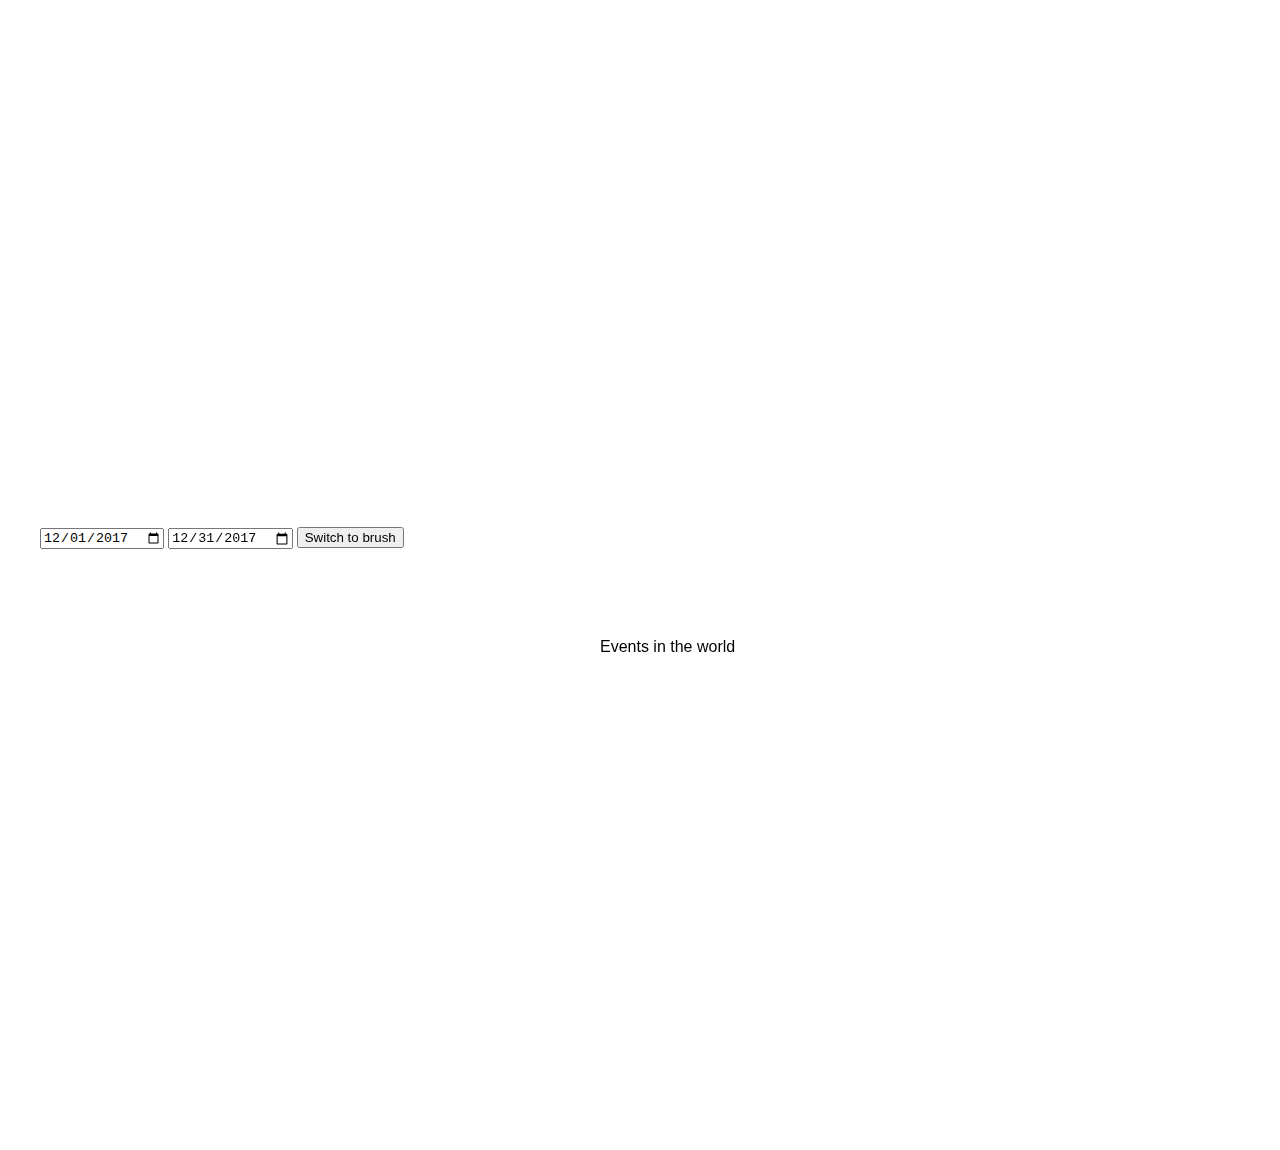
<file: index.html>
<!DOCTYPE html>
<html lang="en">
<head>
    <meta charset="UTF-8">
    <title>Kikoo</title>
    <link href="style.css" rel="stylesheet">
</head>

<body>
<table>
    <tr>
        <td>
            <div id="area1" class="area1"></div>
        </td>
        <td>
            <div id="legend">
            </div>
        </td>
    </tr>
    <tr>
        <td>
            <div id="area2" class="area2">
                <!--<select id="monthSelect">-->
                    <!--<option value="01" selected>January</option>-->
                    <!--<option value="02">February</option>-->
                    <!--<option value="03">March</option>-->
                    <!--<option value="04">April</option>-->
                    <!--<option value="05">May</option>-->
                    <!--<option value="06">June</option>-->
                    <!--<option value="07">July</option>-->
                    <!--<option value="08">August</option>-->
                    <!--<option value="09">September</option>-->
                    <!--<option value="10">October</option>-->
                    <!--<option value="11">November</option>-->
                    <!--<option value="12">December</option>-->
                <!--</select>-->

                <input id="start" type="date" value="2017-12-01">
                <input id="end" type="date" value="2017-12-31">
                <button id="mode">Switch to brush</button>
            </div>
        </td>
    </tr>
</table>

<div id="allCount">
    <div id="count">
        <span id="countNb"></span><br>
        Events in the world
    </div>
</div>

<div id="hierarchicalEdgeBundling"></div>



<script src="//d3js.org/d3.v4.js"></script>
<script src="regionCode.js"></script>
<script src="regionCodeInvert.js"></script>
<script src="script.js"></script>
</body>

</html>
</file>
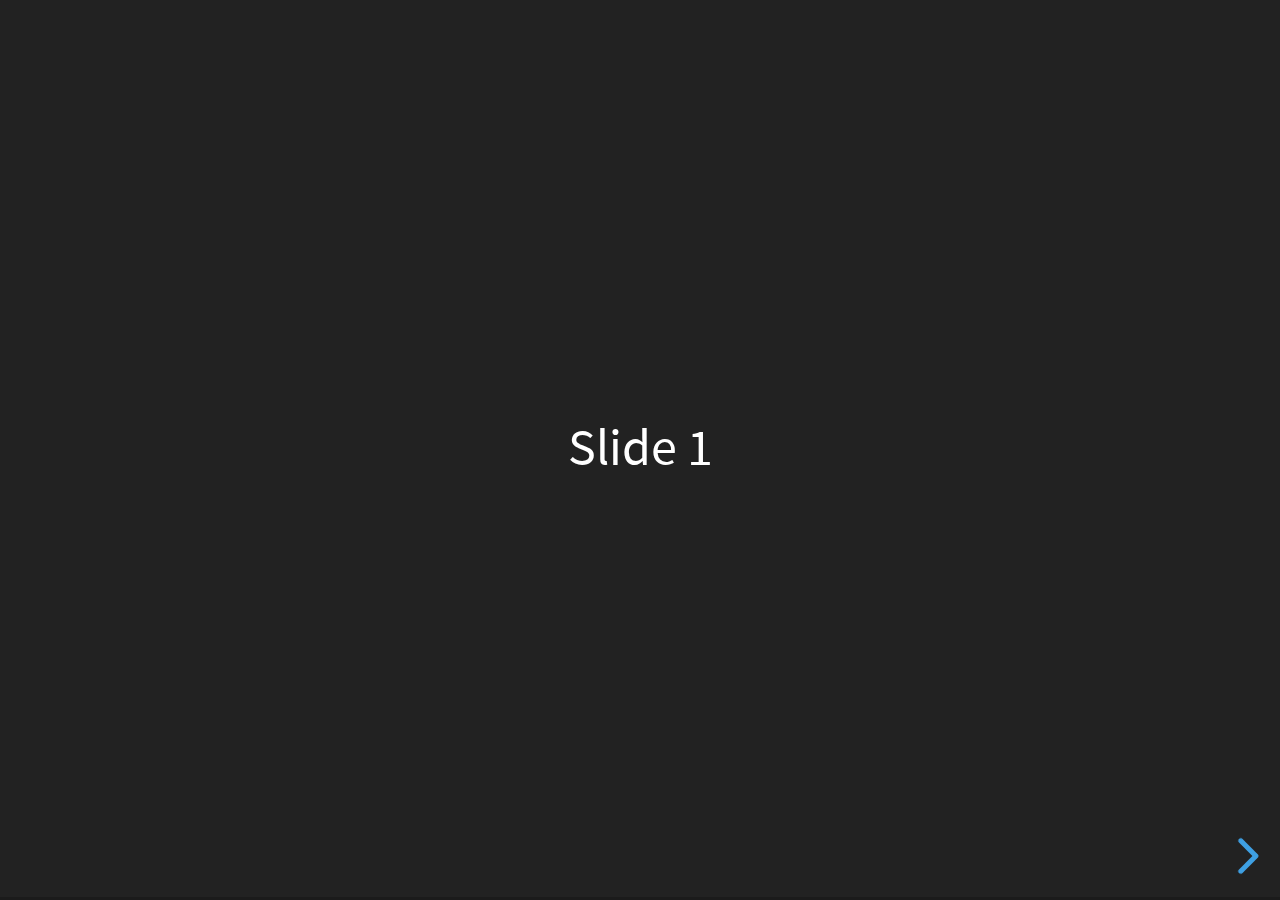
<file: reveal.js/index.html>
<!doctype html>
<html>
	<head>
		<meta charset="utf-8">
		<meta name="viewport" content="width=device-width, initial-scale=1.0, maximum-scale=1.0, user-scalable=no">

		<title>reveal.js</title>

		<link rel="stylesheet" href="css/reveal.css">
		<link rel="stylesheet" href="css/theme/black.css">

		<!-- Theme used for syntax highlighting of code -->
		<link rel="stylesheet" href="lib/css/zenburn.css">

		<!-- Printing and PDF exports -->
		<script>
			var link = document.createElement( 'link' );
			link.rel = 'stylesheet';
			link.type = 'text/css';
			link.href = window.location.search.match( /print-pdf/gi ) ? 'css/print/pdf.css' : 'css/print/paper.css';
			document.getElementsByTagName( 'head' )[0].appendChild( link );
		</script>
	</head>
	<body>
		<div class="reveal">
			<div class="slides">
				<section>Slide 1</section>
				<section>Slide 2</section>
			</div>
		</div>

		<script src="lib/js/head.min.js"></script>
		<script src="js/reveal.js"></script>

		<script>
			// More info about config & dependencies:
			// - https://github.com/hakimel/reveal.js#configuration
			// - https://github.com/hakimel/reveal.js#dependencies
			Reveal.initialize({
				dependencies: [
					{ src: 'plugin/markdown/marked.js' },
					{ src: 'plugin/markdown/markdown.js' },
					{ src: 'plugin/notes/notes.js', async: true },
					{ src: 'plugin/highlight/highlight.js', async: true, callback: function() { hljs.initHighlightingOnLoad(); } }
				]
			});
		</script>
	</body>
</html>
</file>
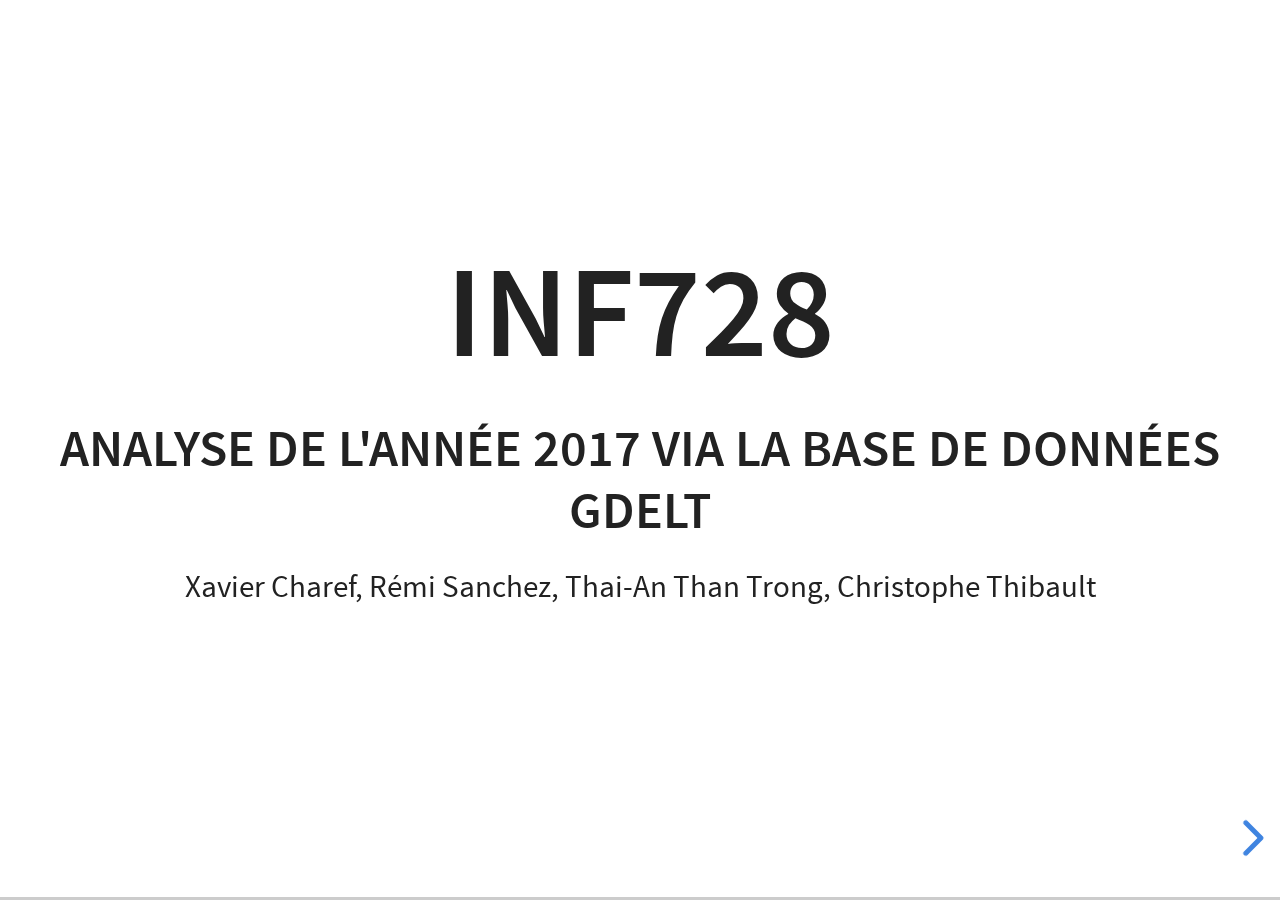
<file: reveal.js/demo.html>
<!doctype html>
<html lang="en">

<head>
    <meta charset="utf-8">

    <title>reveal.js – The HTML Presentation Framework</title>

    <meta name="description" content="A framework for easily creating beautiful presentations using HTML">
    <meta name="author" content="Hakim El Hattab">

    <meta name="apple-mobile-web-app-capable" content="yes">
    <meta name="apple-mobile-web-app-status-bar-style" content="black-translucent">

    <meta name="viewport" content="width=device-width, initial-scale=1.0, maximum-scale=1.0, user-scalable=no">

    <link rel="stylesheet" href="css/reveal.css">
    <link rel="stylesheet" href="css/theme/white.css" id="theme">

    <!-- Theme used for syntax highlighting of code -->
    <link rel="stylesheet" href="lib/css/zenburn.css">

    <link href="style.css" rel="stylesheet">

    <!-- Printing and PDF exports -->
    <script>
        var link = document.createElement('link');
        link.rel = 'stylesheet';
        link.type = 'text/css';
        link.href = window.location.search.match(/print-pdf/gi) ? 'css/print/pdf.css' : 'css/print/paper.css';
        document.getElementsByTagName('head')[0].appendChild(link);
    </script>

    <!--[if lt IE 9]>
    <script src="lib/js/html5shiv.js"></script>
    <![endif]-->
</head>

<body>

<div class="reveal">

    <!-- Any section element inside of this container is displayed as a slide -->
    <div class="slides">
        <section>
            <h1>INF728</h1>
            <h4>Analyse de l'année 2017 via la base de données GDELT</h4>
            <p>
                <small>Xavier Charef, Rémi Sanchez, Thai-An Than Trong, Christophe Thibault</small>
            </p>
        </section>

        <section>
            <h2>But du projet</h2>
            <section>Etude des données Gdelt</section>
            <section>Développement d'une API</section>
            <section><p>Mise en place d'un système de stockage utilisant des technologies NoSQL</p>
            <ul>
                <li>MongoDB</li>
            </ul>
            </section>
        </section>

        <section>
            <h2>Choix de la problématique</h2>
            <section>Etude des aides humanitaires</section>
            <section>Visualisation des demandes, acceptations, refus d'aides humanitaires</section>
        </section>

        <section>
            <h2>Données utilisées de Gdelt</h2>
            <section>
                <h4>Filtrage selon EventCode</h4>
            </section>

            <section>
                <h4>Traitement de la géolocalisation</h4>
                Manipulation de la latitude et de la longitude
                <pre><code data-trim contenteditable class="hljs-attr">
                    loc: {
                          type: "Point",
                          coordinates: [longitude, latitude]
                    }
                </code></pre>
            </section>

            <section><h4>Ordre de grandeur de la base de données : quelques Go</h4></section>

        </section>

        <section>
            <h2>Stack technologique</h2>
            <section>
                <h3>Stockage de données</h3>
                <ul>
                    <li>AWS</li>
                    <li>MongoDB</li>
                    <ul>
                        <li>Données au format JSON</li>
                        <li>Géolocalisation</li>
                        <!--<li>Orienté document</li>-->
                        <li>Requêtes complexes</li>
                    </ul>
                </ul>
            </section>
            <section>
                <h3>Serveur</h3>
                <ul>
                    <li>Python</li>
                    <ul>
                        <li>Twisted</li>
                        <li>Autobahn</li>
                        <li>Pymongo</li>
                    </ul>
                    <li>WebSocket</li>
                </ul>
            </section>
            <section>
                <h3>Visualisation de données</h3>
                <ul>
                <li>HTML/CSS</li>
                <li>JavaScript</li>
                    <ul>
                        <li>d3.js</li>
                    </ul>
                </ul>
            </section>
        </section>

        <section>
            <section>
                <h3>Présentation de l'architecture</h3>
                <img data-src="Diapositive1.png">
            </section>

            <section>
                <h3>Architecture AWS</h3>
                <img data-src="projet_nosql_im1.png">
            </section>
        </section>

        <section>
            <!--<h2>Contenu de l'API</h2>-->
            <section>
                <h3>Liste des fonctions de l'API</h3>
                <pre><code data-trim contenteditable >
                    getEventByCountryCodeByStartByEndDate(list_countries, start_date, end_date, db)
                    getEventByCountryCodeByStartByEnd(region, start_date, end_date, db)
                    getEventByCountryCodeByMonthByYear(region, month, year, db)
                    getCountDifferentEventsByCountryCodeByMonthByYear(list_countries, month, year, db)
                    getCountDifferentEventsByCountryCodeByStartByEnd(region, start_date, end_date, db)
                    getAllHumanitarianEventsByRegionByYear(region, year, db)
                    getAllHumanitarianEventsByRegionByMonthByYear(region, month, year, db)
                    getDifferentEventsByRegionByYear(region, year, db)
                    getDifferentEventsByRegionByMonthByYear(region, year, db)
                    getLinksByRegionByStartByEnd(region, start_date, end_date, db)
                    getCountAllByStartByEnd(start_date, end_date, db)
                    getEventsByBrushByStartByEnd(brush, start_date, end_date, db)
					</code></pre>
            </section>

            <section>
                <h3>Histogramme des Événements pour une région et une période données</h3>
                getCountDifferentEventsByCountryCodeByStartByEnd
                <pre><code data-trim contenteditable class="hljs-attr">
							db.gdelt.aggregate([
							{
							   "$match": {
							      "Actor1Geo_CountryCode": {
							         "$in": list_countries
                                  },
							      "Day": {
							         "$gte": start_date,
							         "$lt": end_date
							      }
							   }
							},
							{
							   "$group": {
							      "_id": "$EventCode",
							      "count": {
							         "$sum": 1
							      }
							   }
							}])
                </code></pre>
            </section>

            <section>
                <h3>Localisation des événements pour une région et une période données</h3>
                getEventByCountryCodeByStartByEnd
                <pre><code data-trim contenteditable class="hljs-attr">
							db.gdelt.aggregate([
							{
							   "$match": {
							      "loc": {
							         "$geoWithin": {
							            "$geometry": zone["geometry"]
							         }
							      },
							      "Day": {
							         "$gte": start_date,
							         "$lt": end_date
							      }
							   }
							},
							{
							   "$group": {
							      "_id": {
							         "loc": "$loc",
							         "eventCode": "$EventCode"
							      },
							      "count": {
							         "$sum": 1
							      }
							   }
							}])
                </code></pre>
            </section>
            <section>
                <h2>Démonstration</h2>
                <div id="area1" class="area1"></div>
                <div id="area2" class="area2">
                    <select id="monthSelect">
                        <option value="01" selected>January</option>
                        <option value="02">February</option>
                        <option value="03">March</option>
                        <option value="04">April</option>
                        <option value="05">May</option>
                        <option value="06">June</option>
                        <option value="07">July</option>
                        <option value="08">August</option>
                        <option value="09">September</option>
                        <option value="10">October</option>
                        <option value="11">November</option>
                        <option value="12">December</option>
                    </select>

                    <input id="start" type="date" value="2017-12-01">
                    <input id="end" type="date" value="2017-12-31">
                    <button id="mode">Switch to brush</button>
                </div>
                <div id="graph"></div>
            </section>
        </section>

        <section>
            <h2>Améliorations possibles</h2>
            <ul>
                <li>Classement des événements par ordre d'importance (à l'aide des mentions)</li>
            </ul>
        </section>

        <section>
            <h2>Conclusion</h2>
            <ul>
                <li>Prise en main de AWS</li>
                <li>Application d'une technologie NoSQL vue en cours</li>
                <li>Analyse d'événements actuels</li>
            </ul>
        </section>

        <section>
            <h1>Merci de votre attention !</h1>
        </section>


        <section></section>

        <script src="lib/js/head.min.js"></script>
        <script src="js/reveal.js"></script>
        <script src="//d3js.org/d3.v4.js"></script>

        <script src="regionCode.js"></script>
        <script src="bigMap.js"></script>

    </div>
</div>
</body>
</html>
</file>
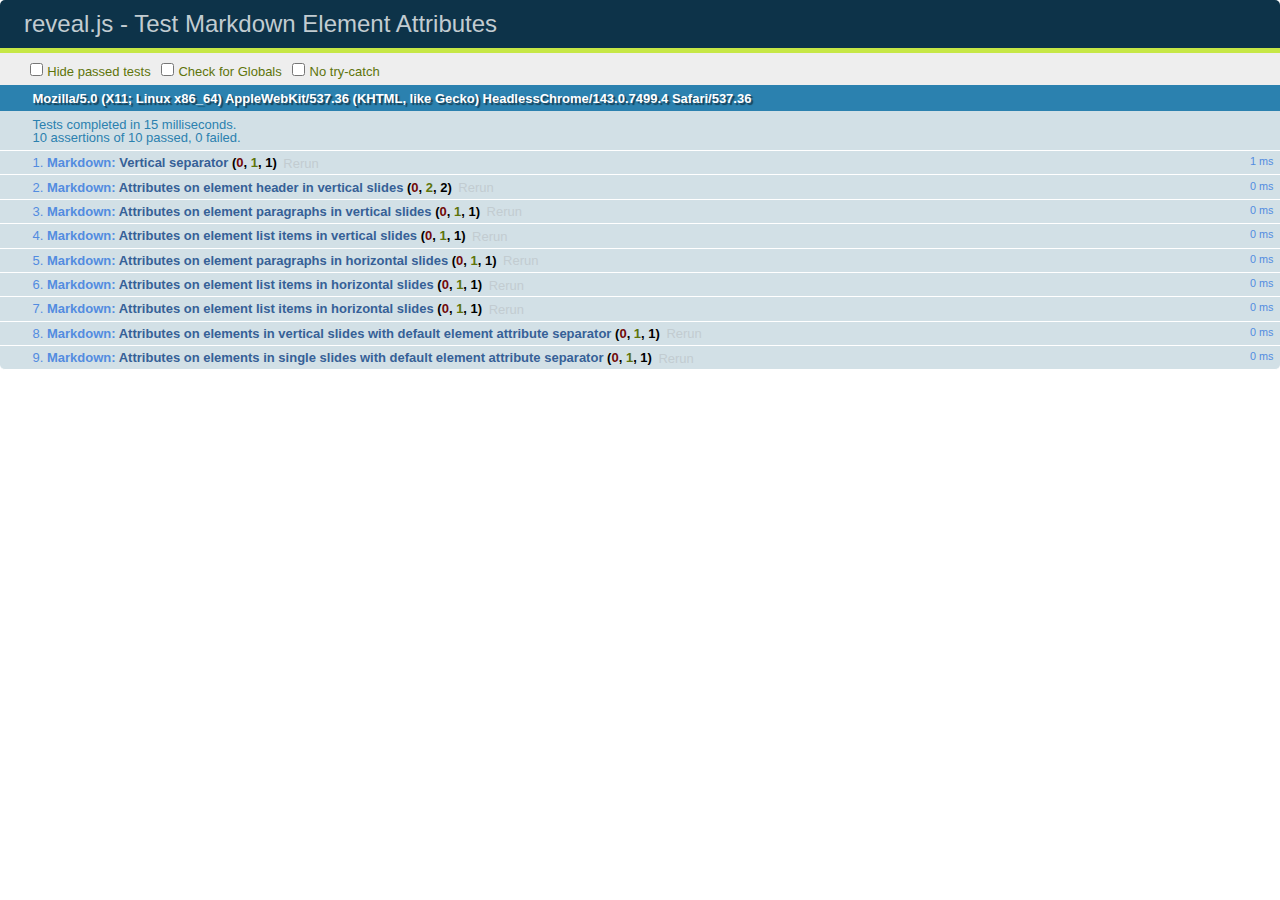
<file: reveal.js/test/test-markdown-element-attributes.html>
<!doctype html>
<html lang="en">

	<head>
		<meta charset="utf-8">

		<title>reveal.js - Test Markdown Element Attributes</title>

		<link rel="stylesheet" href="../css/reveal.css">
		<link rel="stylesheet" href="qunit-1.12.0.css">
	</head>

	<body style="overflow: auto;">

		<div id="qunit"></div>
		<div id="qunit-fixture"></div>

		<div class="reveal" style="display: none;">

			<div class="slides">

				<!-- <section data-markdown="example.md" data-separator="^\n\n\n" data-separator-vertical="^\n\n"></section> -->

				<!-- Slides are separated by newline + three dashes + newline, vertical slides identical but two dashes -->
				<section data-markdown data-separator="^\n---\n$" data-separator-vertical="^\n--\n$" data-element-attributes="{_\s*?([^}]+?)}">>
					<script type="text/template">
						## Slide 1.1
						<!-- {_class="fragment fade-out" data-fragment-index="1"} -->

						--

						## Slide 1.2
						<!-- {_class="fragment shrink"} -->

						Paragraph 1
						<!-- {_class="fragment grow"} -->

						Paragraph 2
						<!-- {_class="fragment grow"} -->

						- list item 1 <!-- {_class="fragment grow"} -->
						- list item 2 <!-- {_class="fragment grow"} -->
						- list item 3 <!-- {_class="fragment grow"} -->


						---

						## Slide 2


						Paragraph 1.2  
						multi-line <!-- {_class="fragment highlight-red"} -->

						Paragraph 2.2 <!-- {_class="fragment highlight-red"} -->

						Paragraph 2.3 <!-- {_class="fragment highlight-red"} -->

						Paragraph 2.4 <!-- {_class="fragment highlight-red"} -->

						- list item 1 <!-- {_class="fragment highlight-green"} -->
						- list item 2<!-- {_class="fragment highlight-green"} -->
						- list item 3<!-- {_class="fragment highlight-green"} -->
						- list item 4
						<!-- {_class="fragment highlight-green"} -->
						- list item 5<!-- {_class="fragment highlight-green"} -->

						Test

						![Example Picture](examples/assets/image2.png)
						<!-- {_class="reveal stretch"} -->

					</script>
				</section>



				<section 	data-markdown data-separator="^\n\n\n"
									data-separator-vertical="^\n\n"
									data-separator-notes="^Note:"
									data-charset="utf-8">
					<script type="text/template">
						# Test attributes in Markdown with default separator
						## Slide 1 Def <!-- .element: class="fragment highlight-red" data-fragment-index="1" -->


						## Slide 2 Def
						<!-- .element: class="fragment highlight-red" -->

					</script>
				</section>

				<section data-markdown>
				  <script type="text/template">
					## Hello world
					A paragraph
					<!-- .element: class="fragment highlight-blue" -->
				  </script>
				</section>

				<section data-markdown>
				  <script type="text/template">
					## Hello world

					Multiple  
					Line
					<!-- .element: class="fragment highlight-blue" -->
				  </script>
				</section>

				<section data-markdown>
				  <script type="text/template">
					## Hello world

					Test<!-- .element: class="fragment highlight-blue" -->

					More Test
				  </script>
				</section>


			</div>

		</div>

		<script src="../lib/js/head.min.js"></script>
		<script src="../js/reveal.js"></script>
		<script src="../plugin/markdown/marked.js"></script>
		<script src="../plugin/markdown/markdown.js"></script>
		<script src="qunit-1.12.0.js"></script>

		<script src="test-markdown-element-attributes.js"></script>

	</body>
</html>
</file>
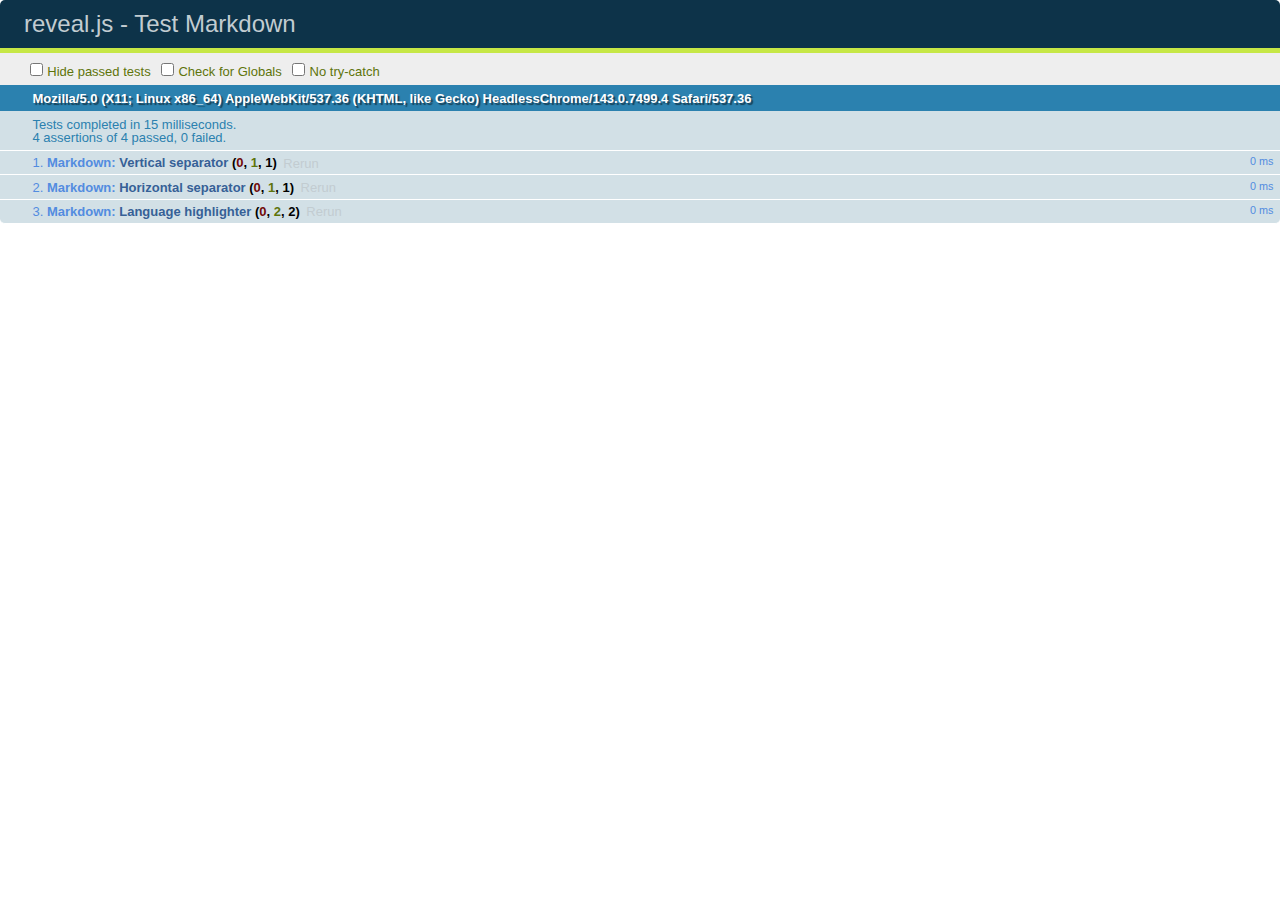
<file: reveal.js/test/test-markdown-external.html>
<!doctype html>
<html lang="en">

	<head>
		<meta charset="utf-8">

		<title>reveal.js - Test Markdown</title>

		<link rel="stylesheet" href="../css/reveal.css">
		<link rel="stylesheet" href="qunit-1.12.0.css">
	</head>

	<body style="overflow: auto;">

		<div id="qunit"></div>
  		<div id="qunit-fixture"></div>

		<div class="reveal" style="display: none;">

			<div class="slides">
				<section data-markdown="simple.md" data-separator="^\n\n\n" data-separator-vertical="^\n\n"></section>
			</div>

		</div>

		<script src="../lib/js/head.min.js"></script>
		<script src="../js/reveal.js"></script>
		<script src="../plugin/highlight/highlight.js"></script>
		<script src="../plugin/markdown/marked.js"></script>
		<script src="../plugin/markdown/markdown.js"></script>
		<script src="qunit-1.12.0.js"></script>

		<script src="test-markdown-external.js"></script>

	</body>
</html>
</file>
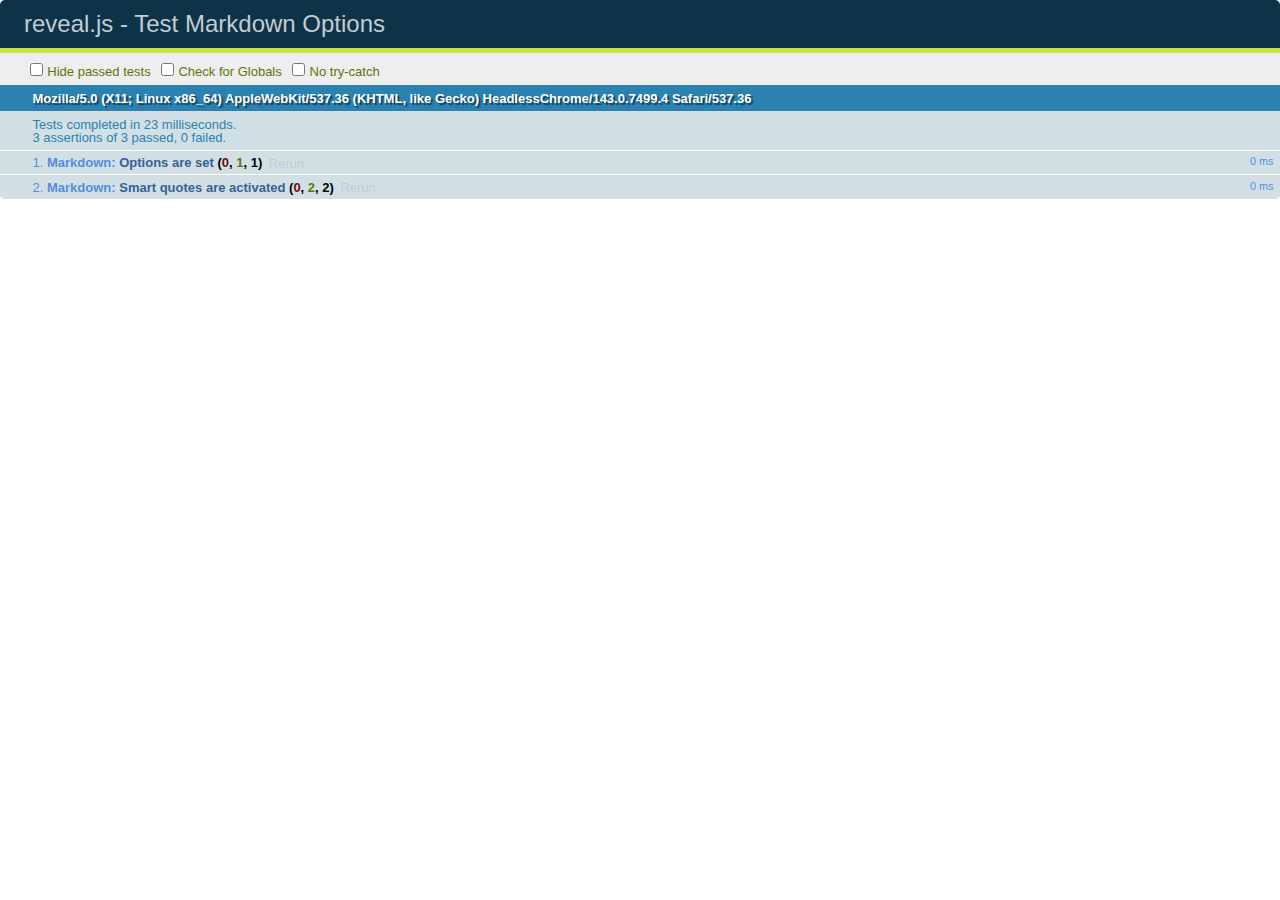
<file: reveal.js/test/test-markdown-options.html>
<!doctype html>
<html lang="en">

	<head>
		<meta charset="utf-8">

		<title>reveal.js - Test Markdown Options</title>

		<link rel="stylesheet" href="../css/reveal.css">
		<link rel="stylesheet" href="qunit-1.12.0.css">
	</head>

	<body style="overflow: auto;">

		<div id="qunit"></div>
		<div id="qunit-fixture"></div>

		<div class="reveal" style="display: none;">

			<div class="slides">

				<section data-markdown>
					<script type="text/template">
						## Testing Markdown Options

						This "slide" should contain 'smart' quotes.
					</script>
				</section>

			</div>

		</div>

		<script src="../lib/js/head.min.js"></script>
		<script src="../js/reveal.js"></script>
		<script src="qunit-1.12.0.js"></script>

		<script src="test-markdown-options.js"></script>

	</body>
</html>
</file>
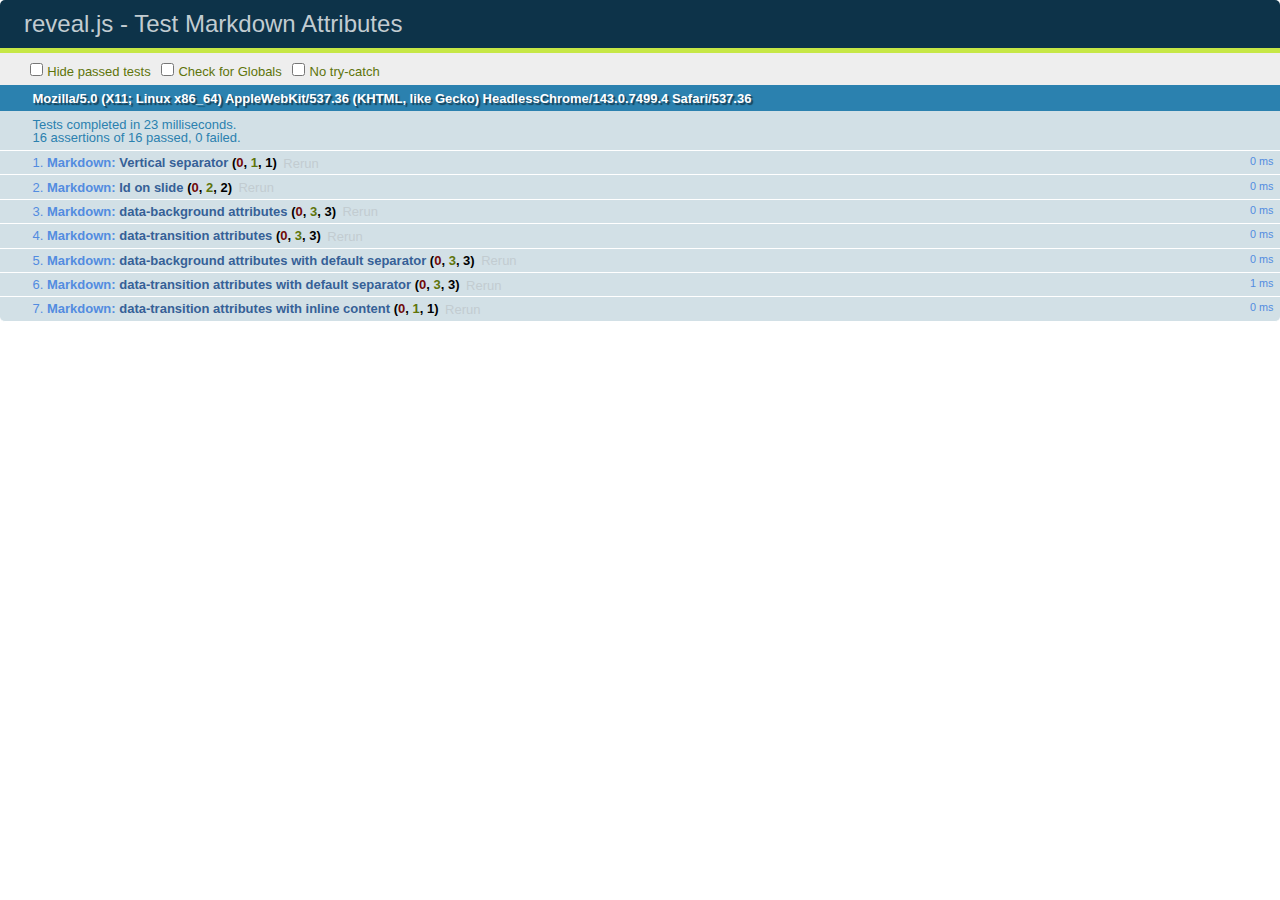
<file: reveal.js/test/test-markdown-slide-attributes.html>
<!doctype html>
<html lang="en">

	<head>
		<meta charset="utf-8">

		<title>reveal.js - Test Markdown Attributes</title>

		<link rel="stylesheet" href="../css/reveal.css">
		<link rel="stylesheet" href="qunit-1.12.0.css">
	</head>

	<body style="overflow: auto;">

		<div id="qunit"></div>
		<div id="qunit-fixture"></div>

		<div class="reveal" style="display: none;">

			<div class="slides">

				<!-- <section data-markdown="example.md" data-separator="^\n\n\n" data-separator-vertical="^\n\n"></section> -->

				<!-- Slides are separated by three lines, vertical slides by two lines, attributes are one any line starting with (spaces and) two dashes -->
				<section 	data-markdown data-separator="^\n\n\n"
									data-separator-vertical="^\n\n"
									data-separator-notes="^Note:"
									data-attributes="--\s(.*?)$"
									data-charset="utf-8">
					<script type="text/template">
						# Test attributes in Markdown
						## Slide 1



						## Slide 2
						<!-- -- id="slide2" data-transition="zoom" data-background="#A0C66B" -->


						## Slide 2.1
						<!-- -- data-background="#ff0000" data-transition="fade" -->


						## Slide 2.2
						[Link to Slide2](#/slide2)



						## Slide 3
						<!-- -- data-transition="zoom" data-background="#C6916B" -->



						## Slide 4
					</script>
				</section>

				<section 	data-markdown data-separator="^\n\n\n"
									data-separator-vertical="^\n\n"
									data-separator-notes="^Note:"
									data-charset="utf-8">
					<script type="text/template">
						# Test attributes in Markdown with default separator
						## Slide 1 Def



						## Slide 2 Def
						<!-- .slide: id="slide2def" data-transition="concave" data-background="#A7C66B" -->


						## Slide 2.1 Def
						<!-- .slide: data-background="#f70000" data-transition="page" -->


						## Slide 2.2 Def
						[Link to Slide2](#/slide2def)



						## Slide 3 Def
						<!-- .slide: data-transition="concave" data-background="#C7916B" -->



						## Slide 4
					</script>
				</section>

				<section data-markdown>
					<script type="text/template">
						<!-- .slide: data-background="#ff0000" -->
						## Hello world
					</script>
				</section>

				<section data-markdown>
					<script type="text/template">
						## Hello world
						<!-- .slide: data-background="#ff0000" -->
					</script>
				</section>

				<section data-markdown>
					<script type="text/template">
						## Hello world

						Test
						<!-- .slide: data-background="#ff0000" -->

						More Test
					</script>
				</section>

			</div>

		</div>

		<script src="../lib/js/head.min.js"></script>
		<script src="../js/reveal.js"></script>
		<script src="../plugin/markdown/marked.js"></script>
		<script src="../plugin/markdown/markdown.js"></script>
		<script src="qunit-1.12.0.js"></script>

		<script src="test-markdown-slide-attributes.js"></script>

	</body>
</html>
</file>
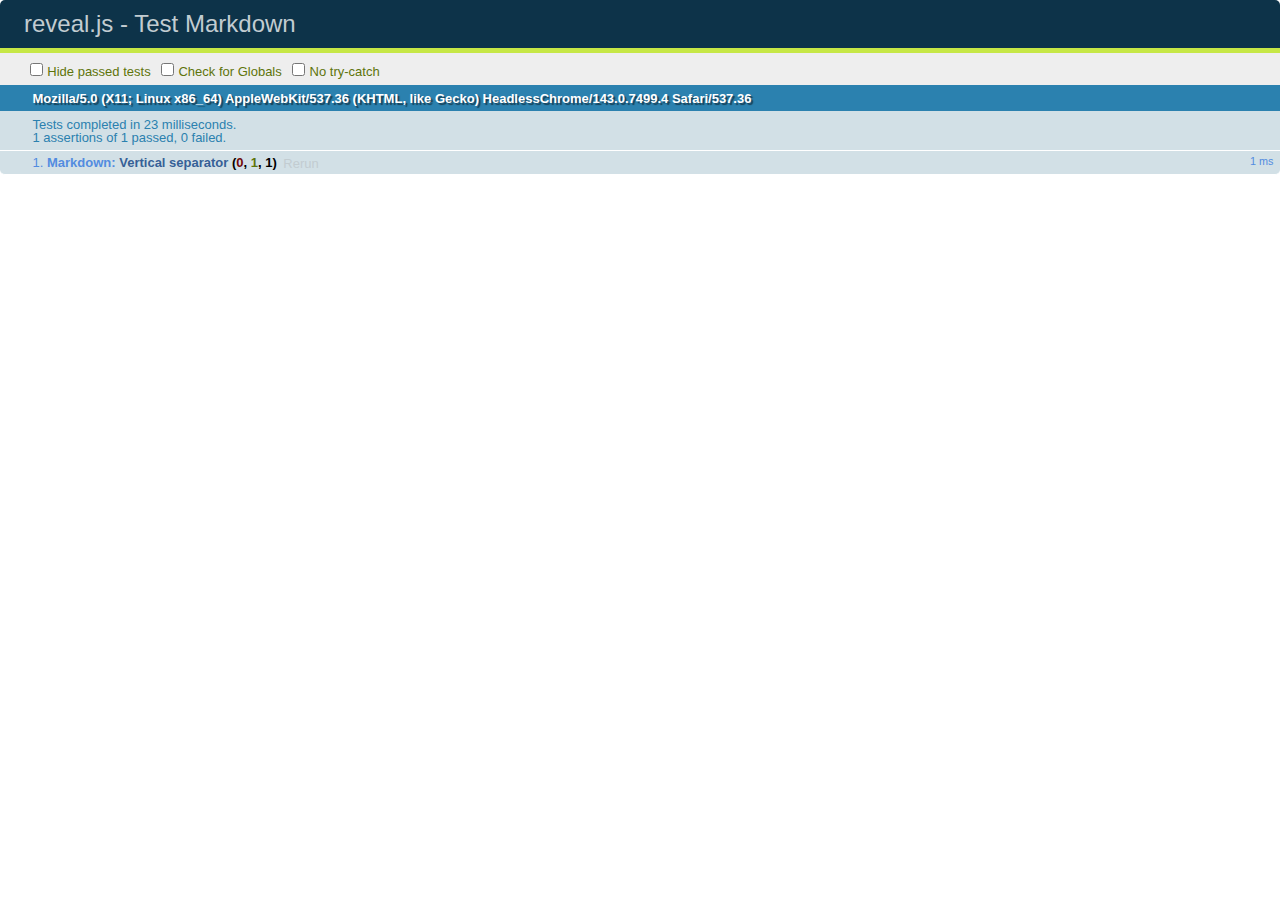
<file: reveal.js/test/test-markdown.html>
<!doctype html>
<html lang="en">

	<head>
		<meta charset="utf-8">

		<title>reveal.js - Test Markdown</title>

		<link rel="stylesheet" href="../css/reveal.css">
		<link rel="stylesheet" href="qunit-1.12.0.css">
	</head>

	<body style="overflow: auto;">

		<div id="qunit"></div>
		<div id="qunit-fixture"></div>

		<div class="reveal" style="display: none;">

			<div class="slides">

				<!-- <section data-markdown="example.md" data-separator="^\n\n\n" data-separator-vertical="^\n\n"></section> -->

				<!-- Slides are separated by newline + three dashes + newline, vertical slides identical but two dashes -->
				<section data-markdown data-separator="^\n---\n$" data-separator-vertical="^\n--\n$">
					<script type="text/template">
						## Slide 1.1

						--

						## Slide 1.2

						---

						## Slide 2
					</script>
				</section>

			</div>

		</div>

		<script src="../lib/js/head.min.js"></script>
		<script src="../js/reveal.js"></script>
		<script src="../plugin/markdown/marked.js"></script>
		<script src="../plugin/markdown/markdown.js"></script>
		<script src="qunit-1.12.0.js"></script>

		<script src="test-markdown.js"></script>

	</body>
</html>
</file>
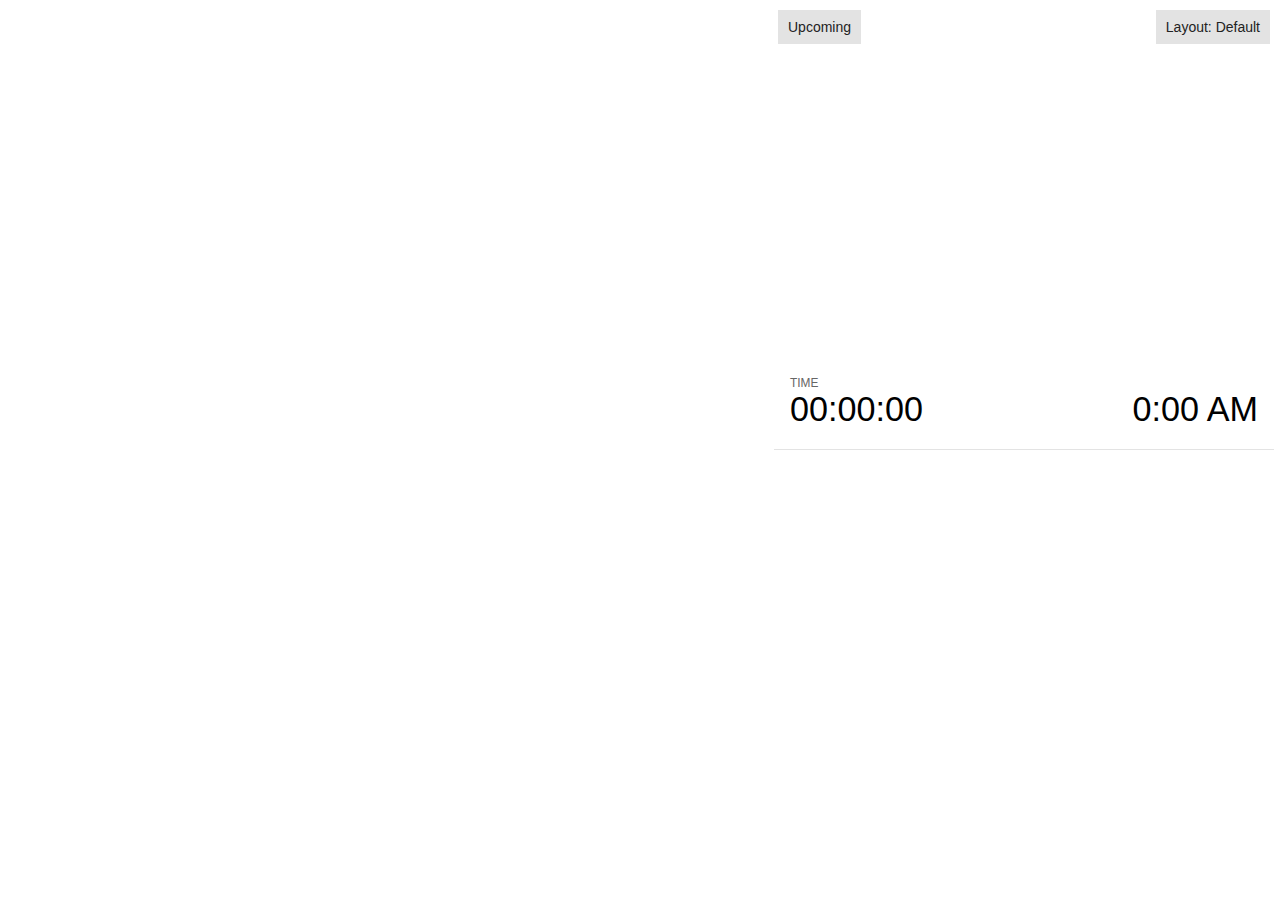
<file: reveal.js/plugin/notes/notes.html>
<!doctype html>
<html lang="en">
	<head>
		<meta charset="utf-8">

		<title>reveal.js - Slide Notes</title>

		<style>
			body {
				font-family: Helvetica;
				font-size: 18px;
			}

			#current-slide,
			#upcoming-slide,
			#speaker-controls {
				padding: 6px;
				box-sizing: border-box;
				-moz-box-sizing: border-box;
			}

			#current-slide iframe,
			#upcoming-slide iframe {
				width: 100%;
				height: 100%;
				border: 1px solid #ddd;
			}

			#current-slide .label,
			#upcoming-slide .label {
				position: absolute;
				top: 10px;
				left: 10px;
				z-index: 2;
			}

			.overlay-element {
				height: 34px;
				line-height: 34px;
				padding: 0 10px;
				text-shadow: none;
				background: rgba( 220, 220, 220, 0.8 );
				color: #222;
				font-size: 14px;
			}

			.overlay-element.interactive:hover {
				background: rgba( 220, 220, 220, 1 );
			}

			#current-slide {
				position: absolute;
				width: 60%;
				height: 100%;
				top: 0;
				left: 0;
				padding-right: 0;
			}

			#upcoming-slide {
				position: absolute;
				width: 40%;
				height: 40%;
				right: 0;
				top: 0;
			}

			/* Speaker controls */
			#speaker-controls {
				position: absolute;
				top: 40%;
				right: 0;
				width: 40%;
				height: 60%;
				overflow: auto;
				font-size: 18px;
			}

				.speaker-controls-time.hidden,
				.speaker-controls-notes.hidden {
					display: none;
				}

				.speaker-controls-time .label,
				.speaker-controls-pace .label,
				.speaker-controls-notes .label {
					text-transform: uppercase;
					font-weight: normal;
					font-size: 0.66em;
					color: #666;
					margin: 0;
				}

				.speaker-controls-time, .speaker-controls-pace {
					border-bottom: 1px solid rgba( 200, 200, 200, 0.5 );
					margin-bottom: 10px;
					padding: 10px 16px;
					padding-bottom: 20px;
					cursor: pointer;
				}

				.speaker-controls-time .reset-button {
					opacity: 0;
					float: right;
					color: #666;
					text-decoration: none;
				}
				.speaker-controls-time:hover .reset-button {
					opacity: 1;
				}

				.speaker-controls-time .timer,
				.speaker-controls-time .clock {
					width: 50%;
				}

				.speaker-controls-time .timer,
				.speaker-controls-time .clock,
				.speaker-controls-time .pacing .hours-value,
				.speaker-controls-time .pacing .minutes-value,
				.speaker-controls-time .pacing .seconds-value {
					font-size: 1.9em;
				}

				.speaker-controls-time .timer {
					float: left;
				}

				.speaker-controls-time .clock {
					float: right;
					text-align: right;
				}

				.speaker-controls-time span.mute {
					opacity: 0.3;
				}

				.speaker-controls-time .pacing-title {
					margin-top: 5px;
				}

				.speaker-controls-time .pacing.ahead {
					color: blue;
				}

				.speaker-controls-time .pacing.on-track {
					color: green;
				}

				.speaker-controls-time .pacing.behind {
					color: red;
				}

				.speaker-controls-notes {
					padding: 10px 16px;
				}

				.speaker-controls-notes .value {
					margin-top: 5px;
					line-height: 1.4;
					font-size: 1.2em;
				}

			/* Layout selector */
			#speaker-layout {
				position: absolute;
				top: 10px;
				right: 10px;
				color: #222;
				z-index: 10;
			}
				#speaker-layout select {
					position: absolute;
					width: 100%;
					height: 100%;
					top: 0;
					left: 0;
					border: 0;
					box-shadow: 0;
					cursor: pointer;
					opacity: 0;

					font-size: 1em;
					background-color: transparent;

					-moz-appearance: none;
					-webkit-appearance: none;
					-webkit-tap-highlight-color: rgba(0, 0, 0, 0);
				}

				#speaker-layout select:focus {
					outline: none;
					box-shadow: none;
				}

			.clear {
				clear: both;
			}

			/* Speaker layout: Wide */
			body[data-speaker-layout="wide"] #current-slide,
			body[data-speaker-layout="wide"] #upcoming-slide {
				width: 50%;
				height: 45%;
				padding: 6px;
			}

			body[data-speaker-layout="wide"] #current-slide {
				top: 0;
				left: 0;
			}

			body[data-speaker-layout="wide"] #upcoming-slide {
				top: 0;
				left: 50%;
			}

			body[data-speaker-layout="wide"] #speaker-controls {
				top: 45%;
				left: 0;
				width: 100%;
				height: 50%;
				font-size: 1.25em;
			}

			/* Speaker layout: Tall */
			body[data-speaker-layout="tall"] #current-slide,
			body[data-speaker-layout="tall"] #upcoming-slide {
				width: 45%;
				height: 50%;
				padding: 6px;
			}

			body[data-speaker-layout="tall"] #current-slide {
				top: 0;
				left: 0;
			}

			body[data-speaker-layout="tall"] #upcoming-slide {
				top: 50%;
				left: 0;
			}

			body[data-speaker-layout="tall"] #speaker-controls {
				padding-top: 40px;
				top: 0;
				left: 45%;
				width: 55%;
				height: 100%;
				font-size: 1.25em;
			}

			/* Speaker layout: Notes only */
			body[data-speaker-layout="notes-only"] #current-slide,
			body[data-speaker-layout="notes-only"] #upcoming-slide {
				display: none;
			}

			body[data-speaker-layout="notes-only"] #speaker-controls {
				padding-top: 40px;
				top: 0;
				left: 0;
				width: 100%;
				height: 100%;
				font-size: 1.25em;
			}

			@media screen and (max-width: 1080px) {
				body[data-speaker-layout="default"] #speaker-controls {
					font-size: 16px;
				}
			}

			@media screen and (max-width: 900px) {
				body[data-speaker-layout="default"] #speaker-controls {
					font-size: 14px;
				}
			}

			@media screen and (max-width: 800px) {
				body[data-speaker-layout="default"] #speaker-controls {
					font-size: 12px;
				}
			}

		</style>
	</head>

	<body>

		<div id="current-slide"></div>
		<div id="upcoming-slide"><span class="overlay-element label">Upcoming</span></div>
		<div id="speaker-controls">
			<div class="speaker-controls-time">
				<h4 class="label">Time <span class="reset-button">Click to Reset</span></h4>
				<div class="clock">
					<span class="clock-value">0:00 AM</span>
				</div>
				<div class="timer">
					<span class="hours-value">00</span><span class="minutes-value">:00</span><span class="seconds-value">:00</span>
				</div>
				<div class="clear"></div>

				<h4 class="label pacing-title" style="display: none">Pacing – Time to finish current slide</h4>
				<div class="pacing" style="display: none">
					<span class="hours-value">00</span><span class="minutes-value">:00</span><span class="seconds-value">:00</span>
				</div>
			</div>

			<div class="speaker-controls-notes hidden">
				<h4 class="label">Notes</h4>
				<div class="value"></div>
			</div>
		</div>
		<div id="speaker-layout" class="overlay-element interactive">
			<span class="speaker-layout-label"></span>
			<select class="speaker-layout-dropdown"></select>
		</div>

		<script src="../../plugin/markdown/marked.js"></script>
		<script>

			(function() {

				var notes,
					notesValue,
					currentState,
					currentSlide,
					upcomingSlide,
					layoutLabel,
					layoutDropdown,
					connected = false;

				var SPEAKER_LAYOUTS = {
					'default': 'Default',
					'wide': 'Wide',
					'tall': 'Tall',
					'notes-only': 'Notes only'
				};

				setupLayout();

				window.addEventListener( 'message', function( event ) {

					var data = JSON.parse( event.data );

					// The overview mode is only useful to the reveal.js instance
					// where navigation occurs so we don't sync it
					if( data.state ) delete data.state.overview;

					// Messages sent by the notes plugin inside of the main window
					if( data && data.namespace === 'reveal-notes' ) {
						if( data.type === 'connect' ) {
							handleConnectMessage( data );
						}
						else if( data.type === 'state' ) {
							handleStateMessage( data );
						}
					}
					// Messages sent by the reveal.js inside of the current slide preview
					else if( data && data.namespace === 'reveal' ) {
						if( /ready/.test( data.eventName ) ) {
							// Send a message back to notify that the handshake is complete
							window.opener.postMessage( JSON.stringify({ namespace: 'reveal-notes', type: 'connected'} ), '*' );
						}
						else if( /slidechanged|fragmentshown|fragmenthidden|paused|resumed/.test( data.eventName ) && currentState !== JSON.stringify( data.state ) ) {

							window.opener.postMessage( JSON.stringify({ method: 'setState', args: [ data.state ]} ), '*' );

						}
					}

				} );

				/**
				 * Called when the main window is trying to establish a
				 * connection.
				 */
				function handleConnectMessage( data ) {

					if( connected === false ) {
						connected = true;

						setupIframes( data );
						setupKeyboard();
						setupNotes();
						setupTimer();
					}

				}

				/**
				 * Called when the main window sends an updated state.
				 */
				function handleStateMessage( data ) {

					// Store the most recently set state to avoid circular loops
					// applying the same state
					currentState = JSON.stringify( data.state );

					// No need for updating the notes in case of fragment changes
					if ( data.notes ) {
						notes.classList.remove( 'hidden' );
						notesValue.style.whiteSpace = data.whitespace;
						if( data.markdown ) {
							notesValue.innerHTML = marked( data.notes );
						}
						else {
							notesValue.innerHTML = data.notes;
						}
					}
					else {
						notes.classList.add( 'hidden' );
					}

					// Update the note slides
					currentSlide.contentWindow.postMessage( JSON.stringify({ method: 'setState', args: [ data.state ] }), '*' );
					upcomingSlide.contentWindow.postMessage( JSON.stringify({ method: 'setState', args: [ data.state ] }), '*' );
					upcomingSlide.contentWindow.postMessage( JSON.stringify({ method: 'next' }), '*' );

				}

				// Limit to max one state update per X ms
				handleStateMessage = debounce( handleStateMessage, 200 );

				/**
				 * Forward keyboard events to the current slide window.
				 * This enables keyboard events to work even if focus
				 * isn't set on the current slide iframe.
				 */
				function setupKeyboard() {

					document.addEventListener( 'keydown', function( event ) {
						currentSlide.contentWindow.postMessage( JSON.stringify({ method: 'triggerKey', args: [ event.keyCode ] }), '*' );
					} );

				}

				/**
				 * Creates the preview iframes.
				 */
				function setupIframes( data ) {

					var params = [
						'receiver',
						'progress=false',
						'history=false',
						'transition=none',
						'autoSlide=0',
						'backgroundTransition=none'
					].join( '&' );

					var urlSeparator = /\?/.test(data.url) ? '&' : '?';
					var hash = '#/' + data.state.indexh + '/' + data.state.indexv;
					var currentURL = data.url + urlSeparator + params + '&postMessageEvents=true' + hash;
					var upcomingURL = data.url + urlSeparator + params + '&controls=false' + hash;

					currentSlide = document.createElement( 'iframe' );
					currentSlide.setAttribute( 'width', 1280 );
					currentSlide.setAttribute( 'height', 1024 );
					currentSlide.setAttribute( 'src', currentURL );
					document.querySelector( '#current-slide' ).appendChild( currentSlide );

					upcomingSlide = document.createElement( 'iframe' );
					upcomingSlide.setAttribute( 'width', 640 );
					upcomingSlide.setAttribute( 'height', 512 );
					upcomingSlide.setAttribute( 'src', upcomingURL );
					document.querySelector( '#upcoming-slide' ).appendChild( upcomingSlide );

				}

				/**
				 * Setup the notes UI.
				 */
				function setupNotes() {

					notes = document.querySelector( '.speaker-controls-notes' );
					notesValue = document.querySelector( '.speaker-controls-notes .value' );

				}

				function getTimings() {

					var slides = Reveal.getSlides();
					var defaultTiming = Reveal.getConfig().defaultTiming;
					if (defaultTiming == null) {
						return null;
					}
					var timings = [];
					for ( var i in slides ) {
						var slide = slides[i];
						var timing = defaultTiming;
						if( slide.hasAttribute( 'data-timing' )) {
							var t = slide.getAttribute( 'data-timing' );
							timing = parseInt(t);
							if( isNaN(timing) ) {
								console.warn("Could not parse timing '" + t + "' of slide " + i + "; using default of " + defaultTiming);
								timing = defaultTiming;
							}
						}
						timings.push(timing);
					}
					return timings;

				}

				/**
				 * Return the number of seconds allocated for presenting
				 * all slides up to and including this one.
				 */
				function getTimeAllocated(timings) {

					var slides = Reveal.getSlides();
					var allocated = 0;
					var currentSlide = Reveal.getSlidePastCount();
					for (var i in slides.slice(0, currentSlide + 1)) {
						allocated += timings[i];
					}
					return allocated;

				}

				/**
				 * Create the timer and clock and start updating them
				 * at an interval.
				 */
				function setupTimer() {

					var start = new Date(),
					timeEl = document.querySelector( '.speaker-controls-time' ),
					clockEl = timeEl.querySelector( '.clock-value' ),
					hoursEl = timeEl.querySelector( '.hours-value' ),
					minutesEl = timeEl.querySelector( '.minutes-value' ),
					secondsEl = timeEl.querySelector( '.seconds-value' ),
					pacingTitleEl = timeEl.querySelector( '.pacing-title' ),
					pacingEl = timeEl.querySelector( '.pacing' ),
					pacingHoursEl = pacingEl.querySelector( '.hours-value' ),
					pacingMinutesEl = pacingEl.querySelector( '.minutes-value' ),
					pacingSecondsEl = pacingEl.querySelector( '.seconds-value' );

					var timings = getTimings();
					if (timings !== null) {
						pacingTitleEl.style.removeProperty('display');
						pacingEl.style.removeProperty('display');
					}

					function _displayTime( hrEl, minEl, secEl, time) {

						var sign = Math.sign(time) == -1 ? "-" : "";
						time = Math.abs(Math.round(time / 1000));
						var seconds = time % 60;
						var minutes = Math.floor( time / 60 ) % 60 ;
						var hours = Math.floor( time / ( 60 * 60 )) ;
						hrEl.innerHTML = sign + zeroPadInteger( hours );
						if (hours == 0) {
							hrEl.classList.add( 'mute' );
						}
						else {
							hrEl.classList.remove( 'mute' );
						}
						minEl.innerHTML = ':' + zeroPadInteger( minutes );
						if (hours == 0 && minutes == 0) {
							minEl.classList.add( 'mute' );
						}
						else {
							minEl.classList.remove( 'mute' );
						}
						secEl.innerHTML = ':' + zeroPadInteger( seconds );
					}

					function _updateTimer() {

						var diff, hours, minutes, seconds,
						now = new Date();

						diff = now.getTime() - start.getTime();

						clockEl.innerHTML = now.toLocaleTimeString( 'en-US', { hour12: true, hour: '2-digit', minute:'2-digit' } );
						_displayTime( hoursEl, minutesEl, secondsEl, diff );
						if (timings !== null) {
							_updatePacing(diff);
						}

					}

					function _updatePacing(diff) {

						var slideEndTiming = getTimeAllocated(timings) * 1000;
						var currentSlide = Reveal.getSlidePastCount();
						var currentSlideTiming = timings[currentSlide] * 1000;
						var timeLeftCurrentSlide = slideEndTiming - diff;
						if (timeLeftCurrentSlide < 0) {
							pacingEl.className = 'pacing behind';
						}
						else if (timeLeftCurrentSlide < currentSlideTiming) {
							pacingEl.className = 'pacing on-track';
						}
						else {
							pacingEl.className = 'pacing ahead';
						}
						_displayTime( pacingHoursEl, pacingMinutesEl, pacingSecondsEl, timeLeftCurrentSlide );

					}

					// Update once directly
					_updateTimer();

					// Then update every second
					setInterval( _updateTimer, 1000 );

					function _resetTimer() {

						if (timings == null) {
							start = new Date();
						}
						else {
							// Reset timer to beginning of current slide
							var slideEndTiming = getTimeAllocated(timings) * 1000;
							var currentSlide = Reveal.getSlidePastCount();
							var currentSlideTiming = timings[currentSlide] * 1000;
							var previousSlidesTiming = slideEndTiming - currentSlideTiming;
							var now = new Date();
							start = new Date(now.getTime() - previousSlidesTiming);
						}
						_updateTimer();

					}

					timeEl.addEventListener( 'click', function() {
						_resetTimer();
						return false;
					} );

				}

				/**
				 * Sets up the speaker view layout and layout selector.
				 */
				function setupLayout() {

					layoutDropdown = document.querySelector( '.speaker-layout-dropdown' );
					layoutLabel = document.querySelector( '.speaker-layout-label' );

					// Render the list of available layouts
					for( var id in SPEAKER_LAYOUTS ) {
						var option = document.createElement( 'option' );
						option.setAttribute( 'value', id );
						option.textContent = SPEAKER_LAYOUTS[ id ];
						layoutDropdown.appendChild( option );
					}

					// Monitor the dropdown for changes
					layoutDropdown.addEventListener( 'change', function( event ) {

						setLayout( layoutDropdown.value );

					}, false );

					// Restore any currently persisted layout
					setLayout( getLayout() );

				}

				/**
				 * Sets a new speaker view layout. The layout is persisted
				 * in local storage.
				 */
				function setLayout( value ) {

					var title = SPEAKER_LAYOUTS[ value ];

					layoutLabel.innerHTML = 'Layout' + ( title ? ( ': ' + title ) : '' );
					layoutDropdown.value = value;

					document.body.setAttribute( 'data-speaker-layout', value );

					// Persist locally
					if( supportsLocalStorage() ) {
						window.localStorage.setItem( 'reveal-speaker-layout', value );
					}

				}

				/**
				 * Returns the ID of the most recently set speaker layout
				 * or our default layout if none has been set.
				 */
				function getLayout() {

					if( supportsLocalStorage() ) {
						var layout = window.localStorage.getItem( 'reveal-speaker-layout' );
						if( layout ) {
							return layout;
						}
					}

					// Default to the first record in the layouts hash
					for( var id in SPEAKER_LAYOUTS ) {
						return id;
					}

				}

				function supportsLocalStorage() {

					try {
						localStorage.setItem('test', 'test');
						localStorage.removeItem('test');
						return true;
					}
					catch( e ) {
						return false;
					}

				}

				function zeroPadInteger( num ) {

					var str = '00' + parseInt( num );
					return str.substring( str.length - 2 );

				}

				/**
				 * Limits the frequency at which a function can be called.
				 */
				function debounce( fn, ms ) {

					var lastTime = 0,
						timeout;

					return function() {

						var args = arguments;
						var context = this;

						clearTimeout( timeout );

						var timeSinceLastCall = Date.now() - lastTime;
						if( timeSinceLastCall > ms ) {
							fn.apply( context, args );
							lastTime = Date.now();
						}
						else {
							timeout = setTimeout( function() {
								fn.apply( context, args );
								lastTime = Date.now();
							}, ms - timeSinceLastCall );
						}

					}

				}

			})();

		</script>
	</body>
</html>
</file>
<file: style.css>
body {
    margin: 0;
    position: fixed;
    top: 0;
    right: 0;
    bottom: 0;
    left: 0;
}

.background {
    fill: none;
    pointer-events: all;
}

svg {
    width: 100%;
    height: 100%;
}

.region {
    fill: #ccc;
    stroke: #fff;
}

.selected {
    fill: sandybrown;
    stroke: #fff;
    opacity: 0.8;
}

.activeReg {
    fill: sandybrown;
    stroke: #fff;
    opacity: 0.8;
}

.events {
    fill: mediumaquamarine;
    stroke: #fff;
    opacity: 0.3;
    stroke-width: 0.3;
}

.brushedCircles {
    fill: mediumaquamarine;
    stroke: #fff;
    opacity: 0.3;
    stroke-width: 0.3;
}

.bar {
    fill: steelblue;
}

.area1{
    width: 1000px;
    /*height: 600px;*/
    height:500px;
}

.area2{
    width: 1000px;
    height: 200px;
    margin: 20px;
    position: fixed;
    left: 20px;
}

.axis path,
.axis line {
    fill: none;
    stroke: #D4D8DA;
    stroke-width: 1px;
    shape-rendering: crispEdges;
}

#count {
    position: absolute;
    left:600px;
    top:580px;
    font-family: sans-serif;
    text-anchor: middle;
}

#countNb {
    font-size: 50px;
    font-family: sans-serif;
    text-anchor: middle;
}

#hierarchicalEdgeBundling{
    position: absolute;
    top:450px;
    left:800px;
    height:700px;
    width:700px;
}

.node {
    font: 10px sans-serif;
}

.link {
    stroke: steelblue;
    stroke-opacity: 0.5;
    fill: none;
    pointer-events: none;
}
</file>
<file: reveal.js/css/theme/black.css>
/**
 * Black theme for reveal.js. This is the opposite of the 'white' theme.
 *
 * By Hakim El Hattab, http://hakim.se
 */
@import url(../../lib/font/source-sans-pro/source-sans-pro.css);
section.has-light-background, section.has-light-background h1, section.has-light-background h2, section.has-light-background h3, section.has-light-background h4, section.has-light-background h5, section.has-light-background h6 {
  color: #222; }

/*********************************************
 * GLOBAL STYLES
 *********************************************/
body {
  background: #222;
  background-color: #222; }

.reveal {
  font-family: "Source Sans Pro", Helvetica, sans-serif;
  font-size: 42px;
  font-weight: normal;
  color: #fff; }

::selection {
  color: #fff;
  background: #bee4fd;
  text-shadow: none; }

::-moz-selection {
  color: #fff;
  background: #bee4fd;
  text-shadow: none; }

.reveal .slides > section,
.reveal .slides > section > section {
  line-height: 1.3;
  font-weight: inherit; }

/*********************************************
 * HEADERS
 *********************************************/
.reveal h1,
.reveal h2,
.reveal h3,
.reveal h4,
.reveal h5,
.reveal h6 {
  margin: 0 0 20px 0;
  color: #fff;
  font-family: "Source Sans Pro", Helvetica, sans-serif;
  font-weight: 600;
  line-height: 1.2;
  letter-spacing: normal;
  text-transform: uppercase;
  text-shadow: none;
  word-wrap: break-word; }

.reveal h1 {
  font-size: 2.5em; }

.reveal h2 {
  font-size: 1.6em; }

.reveal h3 {
  font-size: 1.3em; }

.reveal h4 {
  font-size: 1em; }

.reveal h1 {
  text-shadow: none; }

/*********************************************
 * OTHER
 *********************************************/
.reveal p {
  margin: 20px 0;
  line-height: 1.3; }

/* Ensure certain elements are never larger than the slide itself */
.reveal img,
.reveal video,
.reveal iframe {
  max-width: 95%;
  max-height: 95%; }

.reveal strong,
.reveal b {
  font-weight: bold; }

.reveal em {
  font-style: italic; }

.reveal ol,
.reveal dl,
.reveal ul {
  display: inline-block;
  text-align: left;
  margin: 0 0 0 1em; }

.reveal ol {
  list-style-type: decimal; }

.reveal ul {
  list-style-type: disc; }

.reveal ul ul {
  list-style-type: square; }

.reveal ul ul ul {
  list-style-type: circle; }

.reveal ul ul,
.reveal ul ol,
.reveal ol ol,
.reveal ol ul {
  display: block;
  margin-left: 40px; }

.reveal dt {
  font-weight: bold; }

.reveal dd {
  margin-left: 40px; }

.reveal blockquote {
  display: block;
  position: relative;
  width: 70%;
  margin: 20px auto;
  padding: 5px;
  font-style: italic;
  background: rgba(255, 255, 255, 0.05);
  box-shadow: 0px 0px 2px rgba(0, 0, 0, 0.2); }

.reveal blockquote p:first-child,
.reveal blockquote p:last-child {
  display: inline-block; }

.reveal q {
  font-style: italic; }

.reveal pre {
  display: block;
  position: relative;
  width: 90%;
  margin: 20px auto;
  text-align: left;
  font-size: 0.55em;
  font-family: monospace;
  line-height: 1.2em;
  word-wrap: break-word;
  box-shadow: 0px 0px 6px rgba(0, 0, 0, 0.3); }

.reveal code {
  font-family: monospace;
  text-transform: none; }

.reveal pre code {
  display: block;
  padding: 5px;
  overflow: auto;
  max-height: 400px;
  word-wrap: normal; }

.reveal table {
  margin: auto;
  border-collapse: collapse;
  border-spacing: 0; }

.reveal table th {
  font-weight: bold; }

.reveal table th,
.reveal table td {
  text-align: left;
  padding: 0.2em 0.5em 0.2em 0.5em;
  border-bottom: 1px solid; }

.reveal table th[align="center"],
.reveal table td[align="center"] {
  text-align: center; }

.reveal table th[align="right"],
.reveal table td[align="right"] {
  text-align: right; }

.reveal table tbody tr:last-child th,
.reveal table tbody tr:last-child td {
  border-bottom: none; }

.reveal sup {
  vertical-align: super; }

.reveal sub {
  vertical-align: sub; }

.reveal small {
  display: inline-block;
  font-size: 0.6em;
  line-height: 1.2em;
  vertical-align: top; }

.reveal small * {
  vertical-align: top; }

/*********************************************
 * LINKS
 *********************************************/
.reveal a {
  color: #42affa;
  text-decoration: none;
  -webkit-transition: color .15s ease;
  -moz-transition: color .15s ease;
  transition: color .15s ease; }

.reveal a:hover {
  color: #8dcffc;
  text-shadow: none;
  border: none; }

.reveal .roll span:after {
  color: #fff;
  background: #068de9; }

/*********************************************
 * IMAGES
 *********************************************/
.reveal section img {
  margin: 15px 0px;
  background: rgba(255, 255, 255, 0.12);
  border: 4px solid #fff;
  box-shadow: 0 0 10px rgba(0, 0, 0, 0.15); }

.reveal section img.plain {
  border: 0;
  box-shadow: none; }

.reveal a img {
  -webkit-transition: all .15s linear;
  -moz-transition: all .15s linear;
  transition: all .15s linear; }

.reveal a:hover img {
  background: rgba(255, 255, 255, 0.2);
  border-color: #42affa;
  box-shadow: 0 0 20px rgba(0, 0, 0, 0.55); }

/*********************************************
 * NAVIGATION CONTROLS
 *********************************************/
.reveal .controls {
  color: #42affa; }

/*********************************************
 * PROGRESS BAR
 *********************************************/
.reveal .progress {
  background: rgba(0, 0, 0, 0.2);
  color: #42affa; }

.reveal .progress span {
  -webkit-transition: width 800ms cubic-bezier(0.26, 0.86, 0.44, 0.985);
  -moz-transition: width 800ms cubic-bezier(0.26, 0.86, 0.44, 0.985);
  transition: width 800ms cubic-bezier(0.26, 0.86, 0.44, 0.985); }
</file>
<file: reveal.js/lib/css/zenburn.css>
/*

Zenburn style from voldmar.ru (c) Vladimir Epifanov <voldmar@voldmar.ru>
based on dark.css by Ivan Sagalaev

*/

.hljs {
  display: block;
  overflow-x: auto;
  padding: 0.5em;
  background: #3f3f3f;
  color: #dcdcdc;
}

.hljs-keyword,
.hljs-selector-tag,
.hljs-tag {
  color: #e3ceab;
}

.hljs-template-tag {
  color: #dcdcdc;
}

.hljs-number {
  color: #8cd0d3;
}

.hljs-variable,
.hljs-template-variable,
.hljs-attribute {
  color: #efdcbc;
}

.hljs-literal {
  color: #efefaf;
}

.hljs-subst {
  color: #8f8f8f;
}

.hljs-title,
.hljs-name,
.hljs-selector-id,
.hljs-selector-class,
.hljs-section,
.hljs-type {
  color: #efef8f;
}

.hljs-symbol,
.hljs-bullet,
.hljs-link {
  color: #dca3a3;
}

.hljs-deletion,
.hljs-string,
.hljs-built_in,
.hljs-builtin-name {
  color: #cc9393;
}

.hljs-addition,
.hljs-comment,
.hljs-quote,
.hljs-meta {
  color: #7f9f7f;
}


.hljs-emphasis {
  font-style: italic;
}

.hljs-strong {
  font-weight: bold;
}
</file>
<file: reveal.js/css/theme/white.css>
/**
 * White theme for reveal.js. This is the opposite of the 'black' theme.
 *
 * By Hakim El Hattab, http://hakim.se
 */
@import url(../../lib/font/source-sans-pro/source-sans-pro.css);
section.has-dark-background, section.has-dark-background h1, section.has-dark-background h2, section.has-dark-background h3, section.has-dark-background h4, section.has-dark-background h5, section.has-dark-background h6 {
  color: #fff; }

/*********************************************
 * GLOBAL STYLES
 *********************************************/
body {
  background: #fff;
  background-color: #fff; }

.reveal {
  font-family: "Source Sans Pro", Helvetica, sans-serif;
  font-size: 42px;
  font-weight: normal;
  color: #222; }

::selection {
  color: #fff;
  background: #98bdef;
  text-shadow: none; }

::-moz-selection {
  color: #fff;
  background: #98bdef;
  text-shadow: none; }

.reveal .slides > section,
.reveal .slides > section > section {
  line-height: 1.3;
  font-weight: inherit; }

/*********************************************
 * HEADERS
 *********************************************/
.reveal h1,
.reveal h2,
.reveal h3,
.reveal h4,
.reveal h5,
.reveal h6 {
  margin: 0 0 20px 0;
  color: #222;
  font-family: "Source Sans Pro", Helvetica, sans-serif;
  font-weight: 600;
  line-height: 1.2;
  letter-spacing: normal;
  text-transform: uppercase;
  text-shadow: none;
  word-wrap: break-word; }

.reveal h1 {
  font-size: 2.5em; }

.reveal h2 {
  font-size: 1.6em; }

.reveal h3 {
  font-size: 1.3em; }

.reveal h4 {
  font-size: 1em; }

.reveal h1 {
  text-shadow: none; }

/*********************************************
 * OTHER
 *********************************************/
.reveal p {
  margin: 20px 0;
  line-height: 1.3; }

/* Ensure certain elements are never larger than the slide itself */
.reveal img,
.reveal video,
.reveal iframe {
  max-width: 95%;
  max-height: 95%; }

.reveal strong,
.reveal b {
  font-weight: bold; }

.reveal em {
  font-style: italic; }

.reveal ol,
.reveal dl,
.reveal ul {
  display: inline-block;
  text-align: left;
  margin: 0 0 0 1em; }

.reveal ol {
  list-style-type: decimal; }

.reveal ul {
  list-style-type: disc; }

.reveal ul ul {
  list-style-type: square; }

.reveal ul ul ul {
  list-style-type: circle; }

.reveal ul ul,
.reveal ul ol,
.reveal ol ol,
.reveal ol ul {
  display: block;
  margin-left: 40px; }

.reveal dt {
  font-weight: bold; }

.reveal dd {
  margin-left: 40px; }

.reveal blockquote {
  display: block;
  position: relative;
  width: 70%;
  margin: 20px auto;
  padding: 5px;
  font-style: italic;
  background: rgba(255, 255, 255, 0.05);
  box-shadow: 0px 0px 2px rgba(0, 0, 0, 0.2); }

.reveal blockquote p:first-child,
.reveal blockquote p:last-child {
  display: inline-block; }

.reveal q {
  font-style: italic; }

.reveal pre {
  display: block;
  position: relative;
  width: 90%;
  margin: 20px auto;
  text-align: left;
  font-size: 0.55em;
  font-family: monospace;
  line-height: 1.2em;
  word-wrap: break-word;
  box-shadow: 0px 0px 6px rgba(0, 0, 0, 0.3); }

.reveal code {
  font-family: monospace;
  text-transform: none; }

.reveal pre code {
  display: block;
  padding: 5px;
  overflow: auto;
  max-height: 400px;
  word-wrap: normal; }

.reveal table {
  margin: auto;
  border-collapse: collapse;
  border-spacing: 0; }

.reveal table th {
  font-weight: bold; }

.reveal table th,
.reveal table td {
  text-align: left;
  padding: 0.2em 0.5em 0.2em 0.5em;
  border-bottom: 1px solid; }

.reveal table th[align="center"],
.reveal table td[align="center"] {
  text-align: center; }

.reveal table th[align="right"],
.reveal table td[align="right"] {
  text-align: right; }

.reveal table tbody tr:last-child th,
.reveal table tbody tr:last-child td {
  border-bottom: none; }

.reveal sup {
  vertical-align: super; }

.reveal sub {
  vertical-align: sub; }

.reveal small {
  display: inline-block;
  font-size: 0.6em;
  line-height: 1.2em;
  vertical-align: top; }

.reveal small * {
  vertical-align: top; }

/*********************************************
 * LINKS
 *********************************************/
.reveal a {
  color: #2a76dd;
  text-decoration: none;
  -webkit-transition: color .15s ease;
  -moz-transition: color .15s ease;
  transition: color .15s ease; }

.reveal a:hover {
  color: #6ca0e8;
  text-shadow: none;
  border: none; }

.reveal .roll span:after {
  color: #fff;
  background: #1a53a1; }

/*********************************************
 * IMAGES
 *********************************************/
.reveal section img {
  margin: 15px 0px;
  background: rgba(255, 255, 255, 0.12);
  border: 4px solid #222;
  box-shadow: 0 0 10px rgba(0, 0, 0, 0.15); }

.reveal section img.plain {
  border: 0;
  box-shadow: none; }

.reveal a img {
  -webkit-transition: all .15s linear;
  -moz-transition: all .15s linear;
  transition: all .15s linear; }

.reveal a:hover img {
  background: rgba(255, 255, 255, 0.2);
  border-color: #2a76dd;
  box-shadow: 0 0 20px rgba(0, 0, 0, 0.55); }

/*********************************************
 * NAVIGATION CONTROLS
 *********************************************/
.reveal .controls {
  color: #2a76dd; }

/*********************************************
 * PROGRESS BAR
 *********************************************/
.reveal .progress {
  background: rgba(0, 0, 0, 0.2);
  color: #2a76dd; }

.reveal .progress span {
  -webkit-transition: width 800ms cubic-bezier(0.26, 0.86, 0.44, 0.985);
  -moz-transition: width 800ms cubic-bezier(0.26, 0.86, 0.44, 0.985);
  transition: width 800ms cubic-bezier(0.26, 0.86, 0.44, 0.985); }
</file>
<file: reveal.js/style.css>
.background {
    fill: none;
    pointer-events: all;
}

svg {
    width: 100%;
    height: 100%;
}

.region {
    fill: #ccc;
    stroke: #fff;
}

.selected {
    fill: sandybrown;
    stroke: #fff;
    opacity: 0.7;
}

.activeReg {
    fill: sandybrown;
    stroke: #fff;
    opacity: 0.7;
}

.events {
    fill: mediumaquamarine;
    stroke: #fff;
    opacity: 0.3;
    stroke-width: 0.3;
}

.brushedCircles {
    fill: mediumaquamarine;
    stroke: #fff;
    opacity: 0.3;
    stroke-width: 0.3;
}

.bar {
    fill: steelblue;
}

.area1{
    width: 1000px;
    /*height: 600px;*/
    height:500px;
    border:2px solid black !important;
    border-radius: 5px !important;
}

.area2{
    width: 1000px;
    height: 400px;
    margin: 20px;
    position: fixed;
    left: 20px;
}

#graph {
    position: absolute;
    top: 70%;
    width: 250px;
}

.axis path,
.axis line {
    fill: none;
    stroke: #D4D8DA;
    stroke-width: 1px;
    shape-rendering: crispEdges;
}
</file>
<file: reveal.js/test/qunit-1.12.0.css>
/**
 * QUnit v1.12.0 - A JavaScript Unit Testing Framework
 *
 * http://qunitjs.com
 *
 * Copyright 2012 jQuery Foundation and other contributors
 * Released under the MIT license.
 * http://jquery.org/license
 */

/** Font Family and Sizes */

#qunit-tests, #qunit-header, #qunit-banner, #qunit-testrunner-toolbar, #qunit-userAgent, #qunit-testresult {
	font-family: "Helvetica Neue Light", "HelveticaNeue-Light", "Helvetica Neue", Calibri, Helvetica, Arial, sans-serif;
}

#qunit-testrunner-toolbar, #qunit-userAgent, #qunit-testresult, #qunit-tests li { font-size: small; }
#qunit-tests { font-size: smaller; }


/** Resets */

#qunit-tests, #qunit-header, #qunit-banner, #qunit-userAgent, #qunit-testresult, #qunit-modulefilter {
	margin: 0;
	padding: 0;
}


/** Header */

#qunit-header {
	padding: 0.5em 0 0.5em 1em;

	color: #8699a4;
	background-color: #0d3349;

	font-size: 1.5em;
	line-height: 1em;
	font-weight: normal;

	border-radius: 5px 5px 0 0;
	-moz-border-radius: 5px 5px 0 0;
	-webkit-border-top-right-radius: 5px;
	-webkit-border-top-left-radius: 5px;
}

#qunit-header a {
	text-decoration: none;
	color: #c2ccd1;
}

#qunit-header a:hover,
#qunit-header a:focus {
	color: #fff;
}

#qunit-testrunner-toolbar label {
	display: inline-block;
	padding: 0 .5em 0 .1em;
}

#qunit-banner {
	height: 5px;
}

#qunit-testrunner-toolbar {
	padding: 0.5em 0 0.5em 2em;
	color: #5E740B;
	background-color: #eee;
	overflow: hidden;
}

#qunit-userAgent {
	padding: 0.5em 0 0.5em 2.5em;
	background-color: #2b81af;
	color: #fff;
	text-shadow: rgba(0, 0, 0, 0.5) 2px 2px 1px;
}

#qunit-modulefilter-container {
	float: right;
}

/** Tests: Pass/Fail */

#qunit-tests {
	list-style-position: inside;
}

#qunit-tests li {
	padding: 0.4em 0.5em 0.4em 2.5em;
	border-bottom: 1px solid #fff;
	list-style-position: inside;
}

#qunit-tests.hidepass li.pass, #qunit-tests.hidepass li.running  {
	display: none;
}

#qunit-tests li strong {
	cursor: pointer;
}

#qunit-tests li a {
	padding: 0.5em;
	color: #c2ccd1;
	text-decoration: none;
}
#qunit-tests li a:hover,
#qunit-tests li a:focus {
	color: #000;
}

#qunit-tests li .runtime {
	float: right;
	font-size: smaller;
}

.qunit-assert-list {
	margin-top: 0.5em;
	padding: 0.5em;

	background-color: #fff;

	border-radius: 5px;
	-moz-border-radius: 5px;
	-webkit-border-radius: 5px;
}

.qunit-collapsed {
	display: none;
}

#qunit-tests table {
	border-collapse: collapse;
	margin-top: .2em;
}

#qunit-tests th {
	text-align: right;
	vertical-align: top;
	padding: 0 .5em 0 0;
}

#qunit-tests td {
	vertical-align: top;
}

#qunit-tests pre {
	margin: 0;
	white-space: pre-wrap;
	word-wrap: break-word;
}

#qunit-tests del {
	background-color: #e0f2be;
	color: #374e0c;
	text-decoration: none;
}

#qunit-tests ins {
	background-color: #ffcaca;
	color: #500;
	text-decoration: none;
}

/*** Test Counts */

#qunit-tests b.counts                       { color: black; }
#qunit-tests b.passed                       { color: #5E740B; }
#qunit-tests b.failed                       { color: #710909; }

#qunit-tests li li {
	padding: 5px;
	background-color: #fff;
	border-bottom: none;
	list-style-position: inside;
}

/*** Passing Styles */

#qunit-tests li li.pass {
	color: #3c510c;
	background-color: #fff;
	border-left: 10px solid #C6E746;
}

#qunit-tests .pass                          { color: #528CE0; background-color: #D2E0E6; }
#qunit-tests .pass .test-name               { color: #366097; }

#qunit-tests .pass .test-actual,
#qunit-tests .pass .test-expected           { color: #999999; }

#qunit-banner.qunit-pass                    { background-color: #C6E746; }

/*** Failing Styles */

#qunit-tests li li.fail {
	color: #710909;
	background-color: #fff;
	border-left: 10px solid #EE5757;
	white-space: pre;
}

#qunit-tests > li:last-child {
	border-radius: 0 0 5px 5px;
	-moz-border-radius: 0 0 5px 5px;
	-webkit-border-bottom-right-radius: 5px;
	-webkit-border-bottom-left-radius: 5px;
}

#qunit-tests .fail                          { color: #000000; background-color: #EE5757; }
#qunit-tests .fail .test-name,
#qunit-tests .fail .module-name             { color: #000000; }

#qunit-tests .fail .test-actual             { color: #EE5757; }
#qunit-tests .fail .test-expected           { color: green;   }

#qunit-banner.qunit-fail                    { background-color: #EE5757; }


/** Result */

#qunit-testresult {
	padding: 0.5em 0.5em 0.5em 2.5em;

	color: #2b81af;
	background-color: #D2E0E6;

	border-bottom: 1px solid white;
}
#qunit-testresult .module-name {
	font-weight: bold;
}

/** Fixture */

#qunit-fixture {
	position: absolute;
	top: -10000px;
	left: -10000px;
	width: 1000px;
	height: 1000px;
}
</file>
